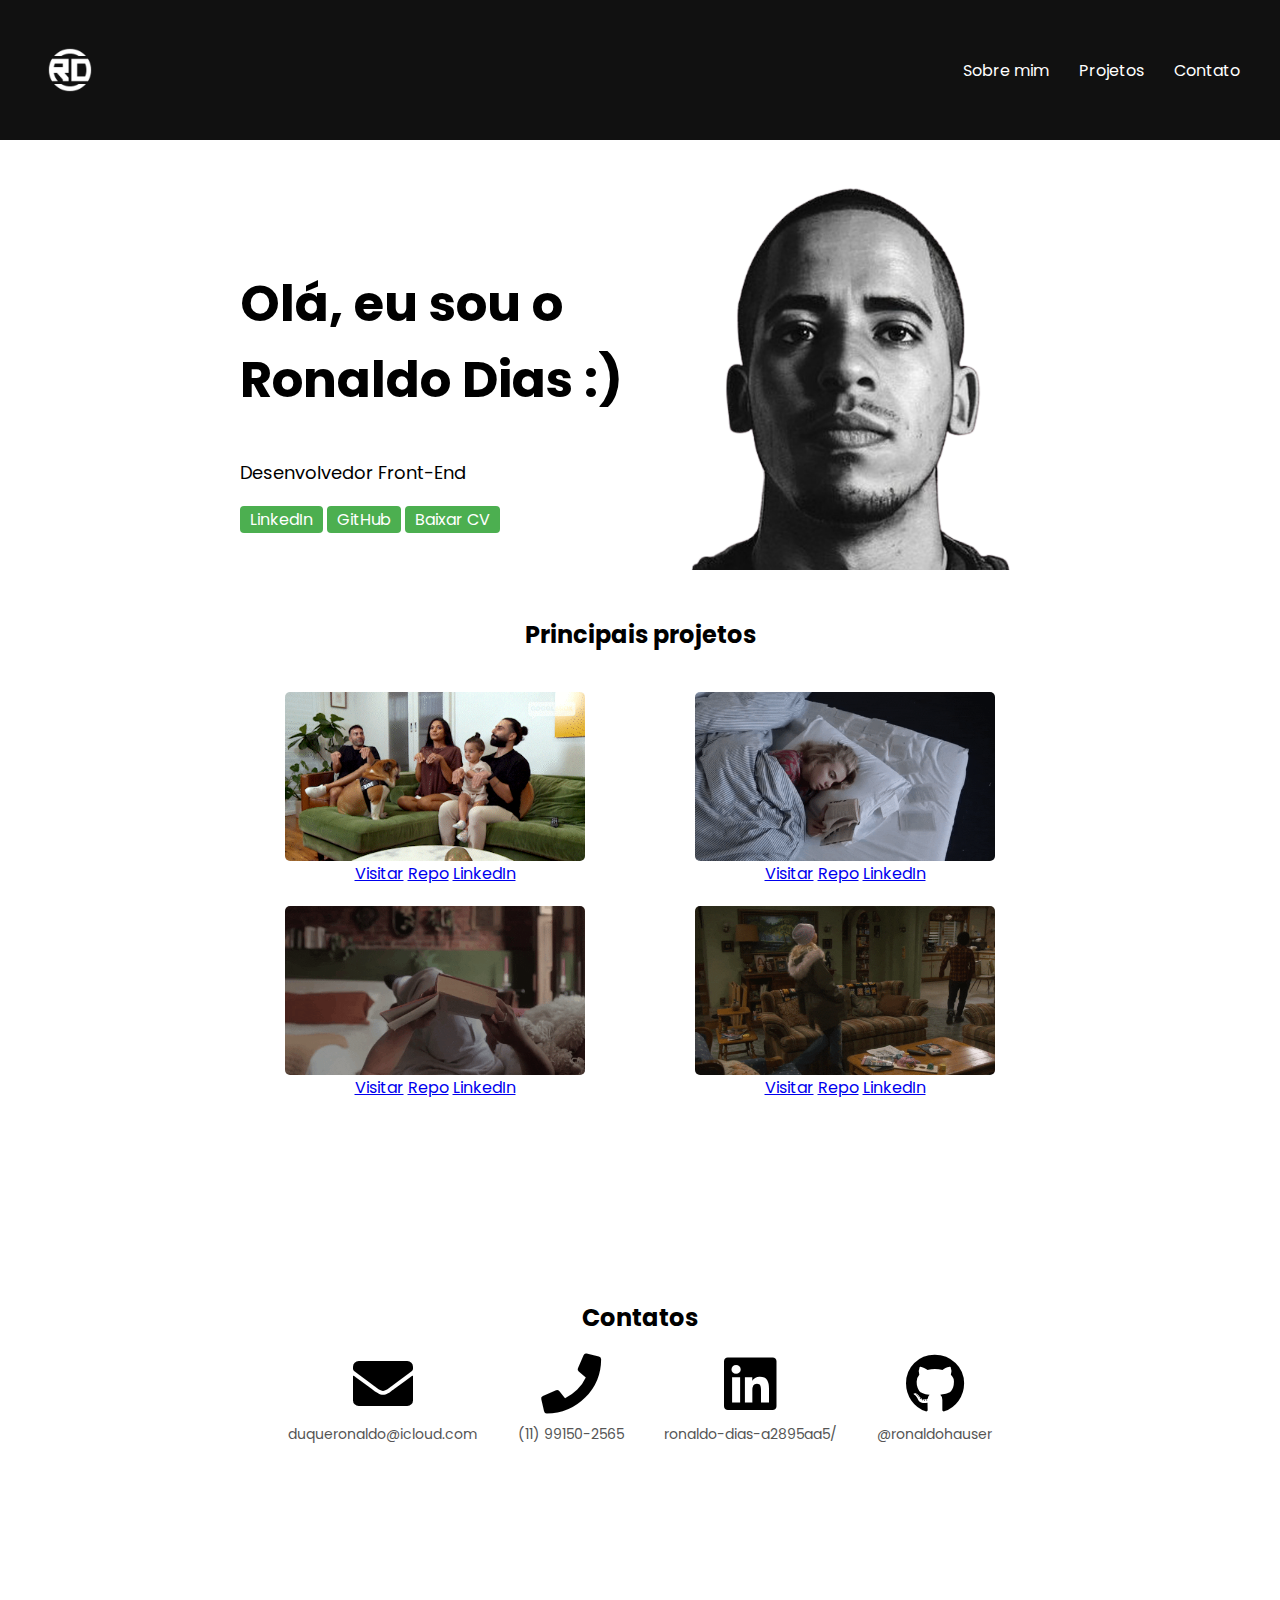
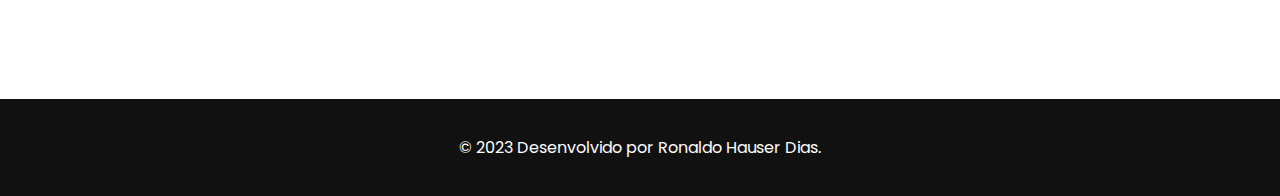
<file: index.html>
<!DOCTYPE html>
<html lang="pt-BR">
<head>
  <meta charset="UTF-8">
  <meta name="viewport" content="width=device-width, initial-scale=1.0">
  <title>Meu Portfólio de Desenvolvedor Front-End</title>
  <link rel="stylesheet" href="https://cdnjs.cloudflare.com/ajax/libs/font-awesome/5.15.4/css/all.min.css">
  <link href="https://fonts.googleapis.com/css2?family=Poppins:ital,wght@0,100;0,200;0,300;0,400;0,500;0,600;0,700;0,800;0,900;1,100;1,200;1,300;1,400;1,500;1,600;1,700;1,800;1,900&display=swap" rel="stylesheet">
  <link rel="stylesheet" href="style.css">
</head>
<body>
  <header>
    <img src="logo.png" alt="Logo do Portfólio">
    <nav>
      <ul>
        <li><a href="#sobre-mim">Sobre mim</a></li>
        <li><a href="#projetos">Projetos</a></li>
        <li><a href="#contato">Contato</a></li>
      </ul>
    </nav>
  </header>

  <div class="container">
    <section id="sobre-mim">
      <div class="info">
        <div class="title">
          <h2>Olá, eu sou o Ronaldo Dias :)</h2>
        </div>
        <p>Desenvolvedor Front-End</p>
        <div class="buttons">
          <a href="#" class="btn">LinkedIn</a>
          <a href="#" class="btn">GitHub</a>
          <a href="#" class="btn">Baixar CV</a>
        </div>
      </div>
      <div class="profile-img">
        <img src="ronaldo.png" alt="Foto de perfil">
      </div>
    </section>

    <div class="custom-section">
      <h2>Principais projetos</h2>
    </div>

    <section id="projetos">
        <div class="grid-container">
          <div class="project">
            <img src="gif1.gif" alt="GIF 1">
            <div class="project-buttons">
              <a href="#">Visitar</a>
              <a href="#">Repo</a>
              <a href="#">LinkedIn</a>
            </div>
          </div>
          <div class="project">
            <img src="gif2.gif" alt="GIF 2">
            <div class="project-buttons">
                <a href="#">Visitar</a>
                <a href="#">Repo</a>
                <a href="#">LinkedIn</a>
            </div>
          </div>
          <div class="project">
            <img src="gif3.gif" alt="GIF 3">
            <div class="project-buttons">
                <a href="#">Visitar</a>
                <a href="#">Repo</a>
                <a href="#">LinkedIn</a>
            </div>
          </div>
          <div class="project">
            <img src="gif4.gif" alt="GIF 4">
            <div class="project-buttons">
                <a href="#">Visitar</a>
                <a href="#">Repo</a>
                <a href="#">LinkedIn</a>
            </div>
          </div>
        </div>
      </section>

    <section id="contato">
      <div class="contacts">
        <h2>Contatos</h2>
        <div class="icons">
          <div class="contact-icon">
            <i class="fas fa-envelope"></i>
            <p>duqueronaldo@icloud.com</p>
          </div>
          <div class="contact-icon">
            <i class="fas fa-phone"></i>
            <p>(11) 99150-2565</p>
          </div>
          <div class="contact-icon">
            <i class="fab fa-linkedin"></i>
            <p>ronaldo-dias-a2895aa5/</p>
          </div>
          <div class="contact-icon">
            <i class="fab fa-github"></i>
            <p>@ronaldohauser</p>
          </div>
        </div>
      </div>
    </section>
  </div>

  <footer>
    <p>&copy; 2023 Desenvolvido por Ronaldo Hauser Dias.</p>
  </footer>

  <script src="script.js"></script>
</body>
</html>
</file>
<file: style.css>
/* Estilos gerais */
body {
    font-family: 'Poppins', sans-serif;
    margin: 0;
    padding: 0;
    background: ;
  }
  
  /* Scroll suave */
  html {
    scroll-behavior: smooth;
  }
  
  /* Estilos do cabeçalho */
  header {
    background-color: #111;
    padding: 20px;
    display: flex;
    justify-content: space-between;
    align-items: center;
  }
  
  header img {
    max-width: 100px;
  }
  
  nav ul {
    display: flex;
    list-style-type: none;
    margin: 0;
    padding: 0;
  }
  
  nav ul li {
    margin-right: 10px;
  }
  
  nav ul li a {
    color: #fff;
    text-decoration: none;
    padding: 10px;
    border-bottom: 2px solid transparent;
    transition: border-color 0.3s;
  }
  
  nav ul li a:hover {
    border-color: #4caf50;
  }
  
  /* Estilos do conteúdo */
  .container {
    max-width: 800px;
    margin: 20px auto;
    padding: 20px;
  }
  
  /* Estilos da seção Sobre mim */
  #sobre-mim {
    display: flex;
    align-items: center;
  }
  
  #sobre-mim .info {
    flex: 1;
  }
  
  #sobre-mim .info .title {
    margin-bottom: 10px;
  }
  
  #sobre-mim .info h2 {
    font-size: 50px;
    font-weight: bold;
  }
  
  #sobre-mim .info p {
    font-size: 18px;
    margin-top: 10px;
  }
  
  #sobre-mim .buttons {
    margin-top: 20px;
  }
  
  #sobre-mim .buttons .btn {
    display: inline-block;
    background-color: #4caf50;
    color: #fff;
    padding: 1px 10px;
    text-decoration: none;
    border-radius: 4px;
    text-align: center;
    transition: background-color 0.5s;
  }
  
  #sobre-mim .buttons .btn:hover {
    background-color: #45a049;
  }
  
  #sobre-mim .profile-img {
    flex: 1;
    margin-left: 20px;
  }
  
  #sobre-mim .profile-img img {
    width: 100%;
  }
  
  /* Estilos da div personalizada */
  .custom-section {
    text-align: center;
    margin-top: 40px;
  }
  
  .custom-section h2 {
    font-size: 24px;
  }
  
  /* Estilos da seção de Projetos */
  #projetos {
    margin-top: 40px;
  }
  
  .grid-container {
    display: grid;
    grid-template-columns: repeat(2, 1fr);
    gap: 20px;
  }
  
  .project {
    display: flex;
    flex-direction: column;
    align-items: center;
    text-align: center;
  }
  
  .project img {
    width: 100%;
    max-width: 300px;
    height: auto;
    border-radius: 5px;
    object-fit: contain;
  }
  
  /* Estilos da seção de Contato */
  #contato {
    margin-top: 200px;
    margin-bottom: 200px;
  }
  
  .contacts {
    text-align: center;
  }
  
  .contacts h2 {
    font-size: 24px;
  }
  
  .icons {
    display: flex;
    justify-content: center;
    gap: 40px;
  }
  
  .contact-icon {
    display: flex;
    flex-direction: column;
    align-items: center;
  }
  
  .contact-icon i {
    font-size: 60px;
    width: 60px;
    height: 60px;
  }
  
  .contact-icon p {
    margin-top: 10px;
    font-size: 14px;
    color: #555;
  }
  
  /* Estilos do rodapé */
  footer {
    background-color: #111;
    padding: 20px;
    text-align: center;
    color: #fff;
  }
</file>
